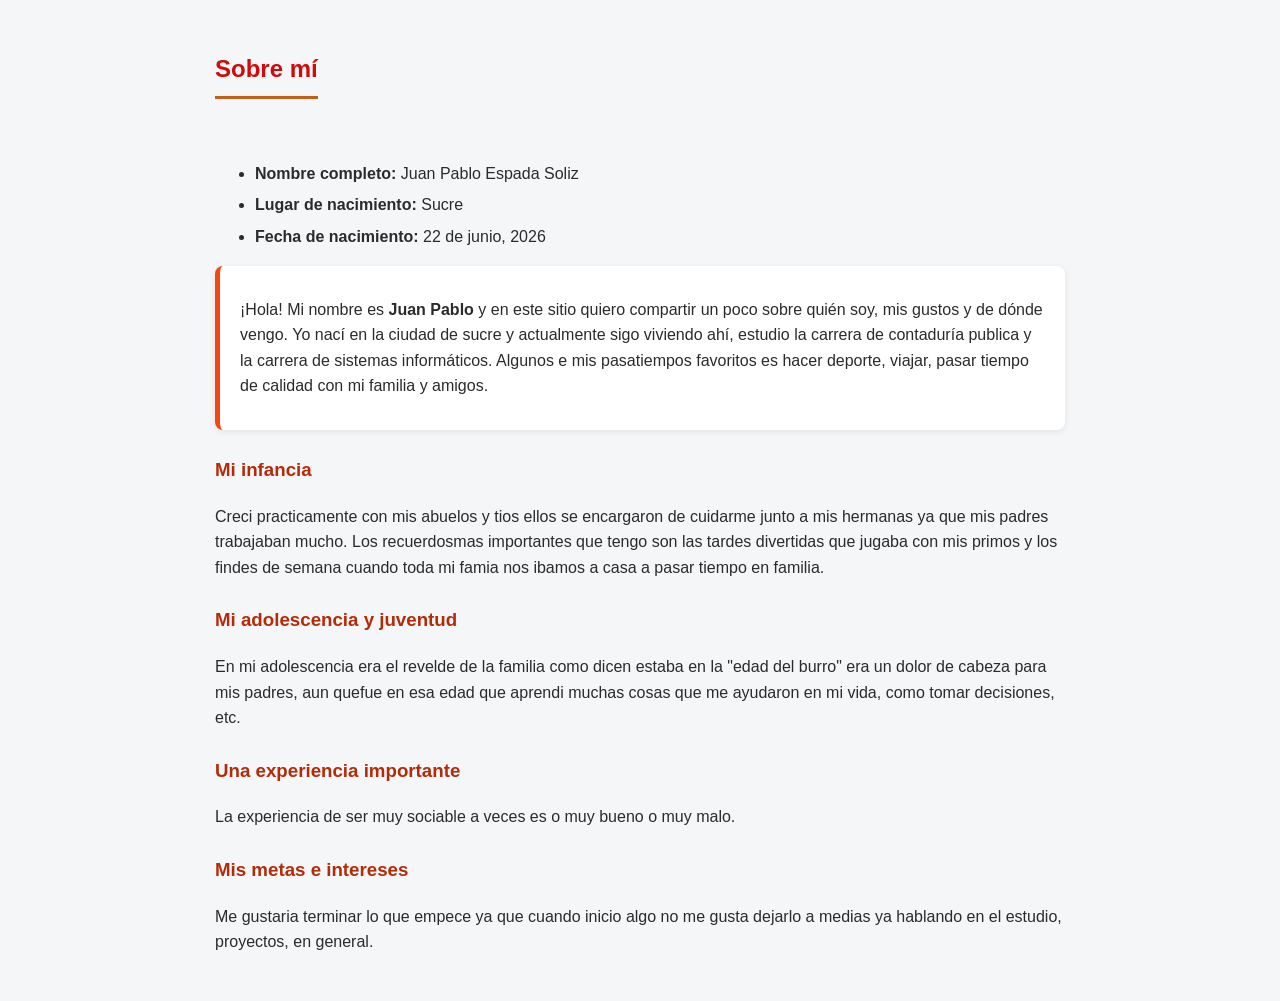
<file: SOBRE_MI.html>
<!DOCTYPE html>
<html lang="es">
<head>
    <meta charset="UTF-8">
    <meta name="viewport" content="width=device-width, initial-scale=1.0">
    <title>Sobre mí - JuanPa Espada</title>
    <link rel="stylesheet" href="ESTILO WEB PERSONAL.css">
</head>
<body>

    <div class="contenedor">
        <h2>Sobre mí</h2>
        <center>
        <img link="file:///E:/DISEÑO%20WEB%20P/imagenes/Captura%20de%20pantalla%202026-09-08%20192327.png"  width="300">
        </center>

        <ul class="lista-intereses">
            <li><strong>Nombre completo:</strong> Juan Pablo Espada Soliz</li>
            <li><strong>Lugar de nacimiento:</strong> Sucre</li>
            <li><strong>Fecha de nacimiento:</strong> 22 de junio, 2026</li>
        </ul>

        <div class="presentacion">
            <p>
                ¡Hola! Mi nombre es <strong>Juan Pablo</strong> y en este sitio quiero compartir un poco
                sobre quién soy, mis gustos y de dónde vengo. Yo nací en la ciudad de sucre y actualmente 
                sigo viviendo ahí, estudio la carrera de contaduría publica y la carrera de sistemas informáticos. 
                Algunos e mis pasatiempos favoritos es hacer deporte, viajar, pasar tiempo de calidad con mi familia y amigos. 
            </p>
        </div>

        <h3>Mi infancia</h3>
        <p>
            Creci practicamente con mis abuelos y tios ellos se encargaron de cuidarme junto a mis hermanas ya que mis padres trabajaban mucho.
            Los recuerdosmas importantes que tengo son las tardes divertidas que jugaba con mis primos y los findes de semana cuando toda mi famia 
            nos ibamos a casa a pasar tiempo en familia.
        </p>

        <h3>Mi adolescencia y juventud</h3>
        <p>
            En mi adolescencia era el revelde de la familia como dicen estaba en la "edad del burro" era un dolor de cabeza para mis padres, 
            aun quefue en esa edad que aprendi muchas cosas que me ayudaron en mi vida, como tomar decisiones, etc.
        </p>

        <h3>Una experiencia importante</h3>
        <p>
            La experiencia de ser muy sociable a veces es o muy bueno o muy malo.
        </p>

        <h3>Mis metas e intereses</h3>
        <p>
            Me gustaria terminar lo que empece ya que cuando inicio algo no me gusta dejarlo a medias ya hablando en el estudio, proyectos, en general.

        </p>
    </div>

</body>
</html>
</file>
<file: ESTILO WEB PERSONAL.css>
* {
    box-sizing: border-box;
}
 
body {
    margin: 0;
    font-family: 'Segoe UI', Verdana, Arial, sans-serif;
    background-color: #f4f6f8;
    color: #2b2b2b;
    line-height: 1.6;
}
 
header {
    background: linear-gradient(135deg, #a30e0e, #c92609, #d85e25);
    color: #ffffff;
    padding: 30px 20px;
    display: flex;
    align-items: center;
    justify-content: center;
    gap: 25px;
    flex-wrap: wrap;
    text-align: center;
    box-shadow: 0 4px 10px rgba(0, 0, 0, 0.25);
    
}
 
header img.logo {
    width: 90px;
    height: 90px;
    border-radius: 50%;
    border: 3px solid #ffffff;
    object-fit: cover;
    box-shadow: 0 4px 8px rgba(0, 0, 0, 0.3);

}
 
header .header-texto h1 {
    margin: 0;
    font-size: 2rem;
    letter-spacing: 1px;
}
 
header .header-texto p {
    margin: 5px 0 0;
    font-size: 1.1rem;
    opacity: 0.95;
}

nav {
    background-color: #f16d30;
}
 
nav ul {
    list-style: none;
    margin: 0;
    padding: 0;
    display: flex;
    justify-content: center;
    flex-wrap: wrap;
}
 
nav ul li {
    border-right: 1px solid #374151;
}
 
nav ul li:last-child {
    border-right: none;
}
 
nav ul li a {
    display: block;
    color: #ffffff;
    text-decoration: none;
    padding: 16px 26px;
    font-weight: 600;
    letter-spacing: 0.5px;
    transition: background-color 0.35s ease, color 0.35s ease, transform 0.25s ease;
}
 
nav ul li a:hover {
    background-color: #f17610;
    color: #1f2937;
    transform: translateY(-2px);
}
 
main {
    padding: 25px;
    display: flex;
    justify-content: center;
}
 
iframe#contenido {
    width: 100%;
    max-width: 1000px;
    height: 75vh;
    border: none;
    border-radius: 12px;
    box-shadow: 0 6px 18px rgba(0, 0, 0, 0.15);
    background-color: #ffffff;
}
 
.contenedor {
    max-width: 900px;
    margin: 0 auto;
    padding: 30px 25px;
}
 
.contenedor h2 {
    color: #cf0b0b;
    border-bottom: 3px solid #c55e19;
    padding-bottom: 8px;
    display: inline-block;
}
 
.contenedor h3 {
    color: #b42b08;
    margin-top: 25px;
}
 
.foto-personal {
    display: block;
    max-width: 220px;
    border-radius: 12px;
    margin: 15px auto;
    box-shadow: 0 4px 10px rgba(0, 0, 0, 0.2);
}
 
.presentacion {
    background-color: #ffffff;
    border-left: 5px solid #f74711;
    padding: 15px 20px;
    border-radius: 8px;
    box-shadow: 0 2px 6px rgba(0, 0, 0, 0.08);
}
 
ul.lista-intereses li {
    margin-bottom: 6px;
}
 

.hobby {
    background-color: #ffffff;
    border-radius: 14px;
    padding: 20px;
    margin-bottom: 30px;
    box-shadow: 0 4px 12px rgba(0, 0, 0, 0.12);
    border: 1px solid #e5e7eb;
}
 
.hobby h3 {
    margin-top: 0;
}
 
.galeria-hobby {
    display: flex;
    flex-wrap: wrap;
    gap: 15px;
    margin-top: 15px;
    justify-content: center;
}
 
.galeria-hobby img {
    width: 220px;
    height: 160px;
    object-fit: cover;
    border-radius: 10px;
    border: 3px solid #06b6d4;
    box-shadow: 0 3px 8px rgba(0, 0, 0, 0.2);
    transition: transform 0.3s ease;
}
 
.galeria-hobby img:hover {
    transform: scale(1.05);
}

.imagen-ciudad {
    display: block;
    max-width: 100%;
    width: 100%;
    max-height: 350px;
    object-fit: cover;
    border-radius: 12px;
    margin: 15px 0;
    box-shadow: 0 4px 12px rgba(0, 0, 0, 0.2);
}
 
.enlace-externo {
    display: inline-block;
    margin-top: 15px;
    padding: 10px 20px;
    background-color: #4a1d96;
    color: #ffffff;
    text-decoration: none;
    border-radius: 8px;
    transition: background-color 0.3s ease;
}
 
.enlace-externo:hover {
    background-color: #06b6d4;
    color: #1f2937;
}
 

footer {
    background: linear-gradient(135deg, #ff0000, #e72e2e, #793232);
    color: #ffffff;
    text-align: center;
    padding: 18px 10px;
    font-size: 0.9rem;
    margin-top: 20px;
}
 
footer p {
    margin: 3px 0;
}
</file>
